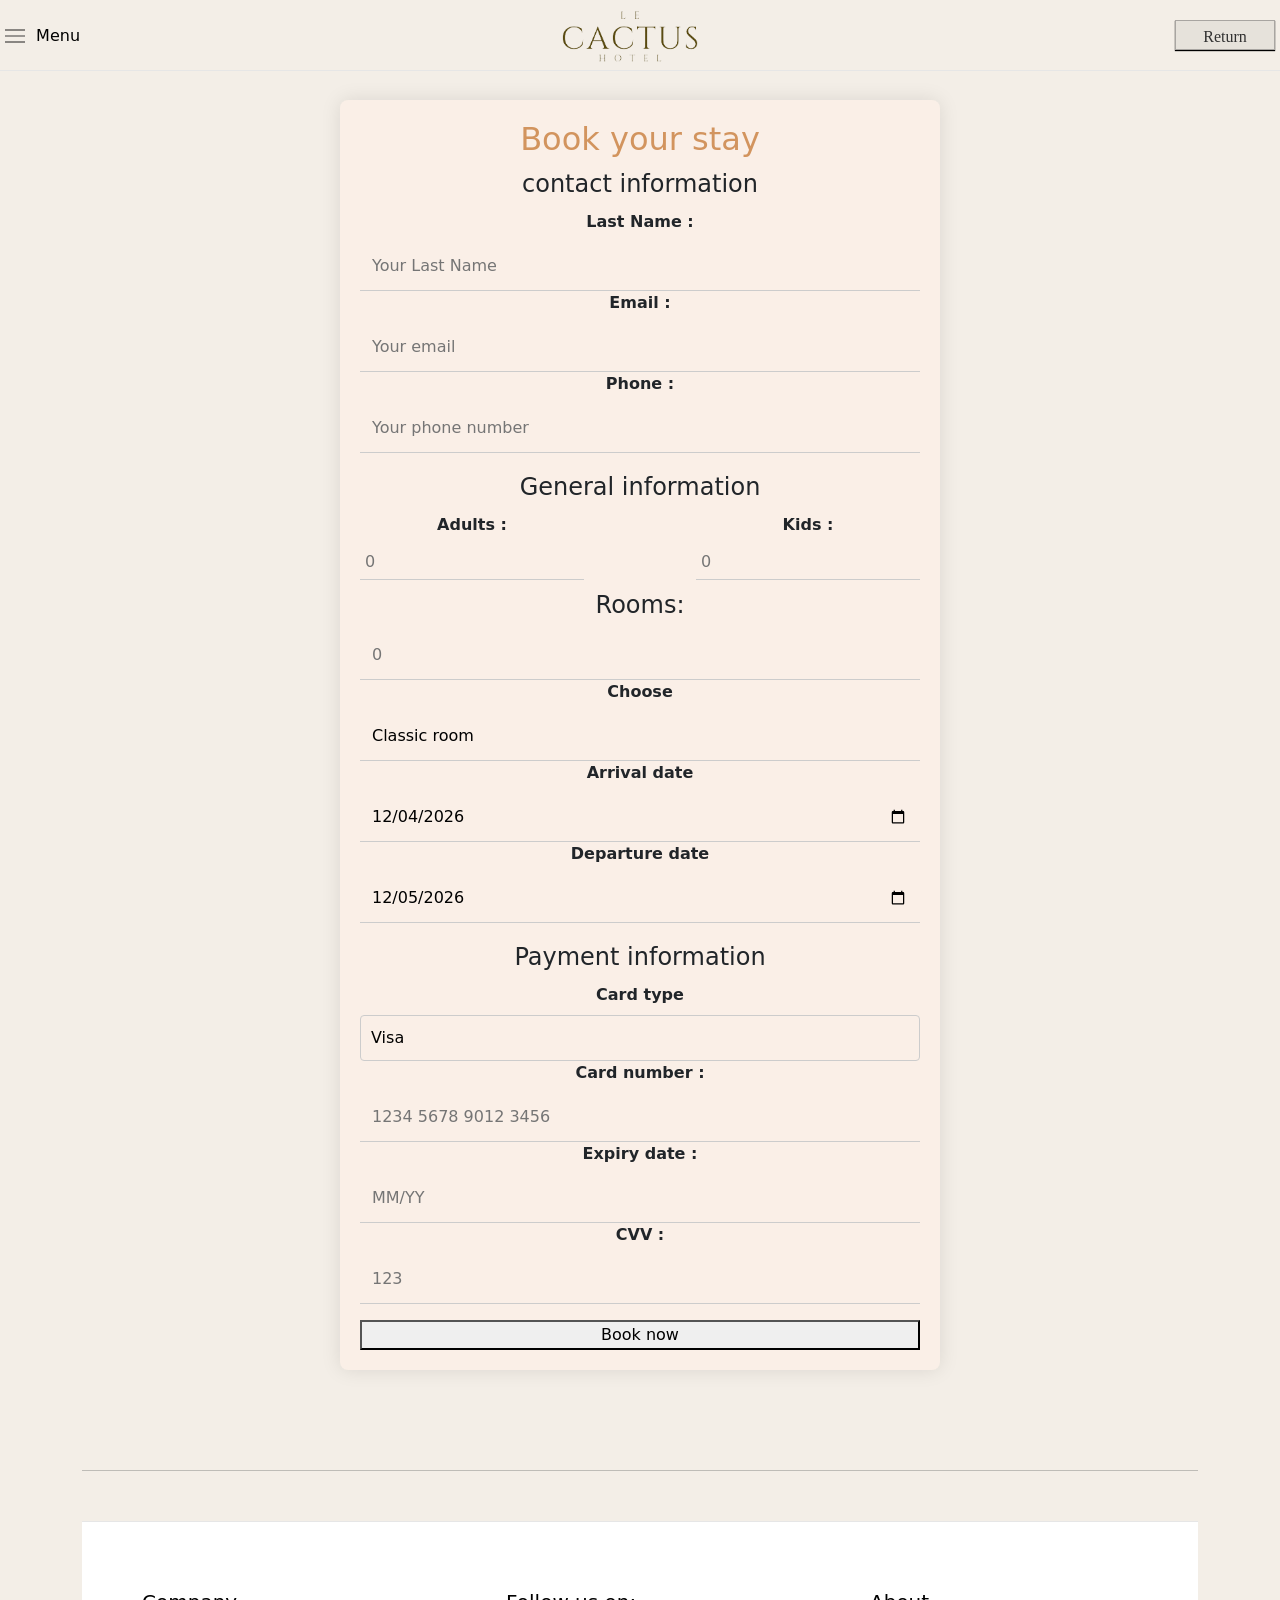
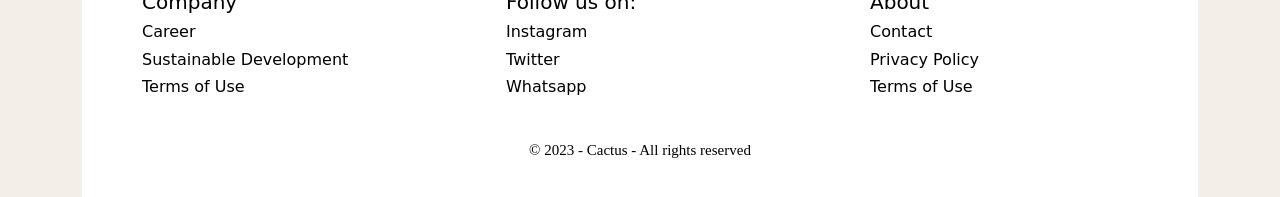
<file: Cactus/booking.html>
<!DOCTYPE html>
<html lang="en">

<head>
    <meta charset="UTF-8">
    <meta name="viewport" content="width=device-width, initial-scale=1.0">
    <link href="https://cdn.jsdelivr.net/npm/bootstrap@5.3.2/dist/css/bootstrap.min.css" rel="stylesheet" integrity="sha384-T3c6CoIi6uLrA9TneNEoa7RxnatzjcDSCmG1MXxSR1GAsXEV/Dwwykc2MPK8M2HN" crossorigin="anonymous">
    <link rel="stylesheet" href="booking.css">
    <link rel="shortcut icon" href="images/logoCactus.png" />
    <link rel="stylesheet" href="menu.js">
    <link rel="stylesheet" href="cactus.css">
    <title>Booking</title>
</head>

<body>
    <script src="menu.js"></script>
    <header>
        <nav>
            <div class="nav">
                <div>
                    <img class="menu-icon" src="images/icons8-menu-50 (1).png" alt="" width="30px" height="30px">
                    <button class="menu-boutton" onclick="toggleMenu()"> Menu</button>
                    <div class="menu-container" id="menuContainer">
                        <div class="container-logomenu">
                            <img class="logo-menu" src="images/cactusLogo.png" alt="" width="150px" height="60px">
                        </div>
                        <ul class="menu">
                            <li><a href="index.html">Home</a></li>
                            <li><a href="#rooms">Rooms</a></li>
                            <li><a href="#services">Services</a></li>
                            <li><a href="#location">Location</a></li>
                            <li><a href="#footer">Contact</a></li>
                            <li><a href="#review">Review</a></li>
                            <li><a href="#Home">Gallery</a></li>
                        </ul>
                    </div>
                </div>

                <img class="logo" src="images/cactusLogo.png" alt="" width="150px" height="60px">
                <button class="bouttonreserv">
                    <a href="index.html">Return</a>
                </button>
            </div>
        </nav>
    </header>

    <div class="container">

        <div class="reservation-container">
            <h2>Book your stay</h2>
            <form>
                <fieldset>
                    <legend>contact information</legend>
                    <label for="name">Last Name :</label>
                    <input type="text" id="name" name="name" placeholder="Your Last Name" required>

                    <label for="email">Email :</label>
                    <input type="email" id="email" name="email" placeholder="Your email" required>

                    <label for="telephone">Phone :</label>
                    <input type="tel" id="telephone" name="telephone" placeholder="Your phone number" required>
                </fieldset>

                <fieldset>
                    <legend>General information</legend>
                    <div class="guests">
                        <div id="adults">
                            <label for="nombreInvites">Adults :</label>
                            <input type="number" class="guestsInput" name="" placeholder="0"><br>
                            <i class="fleche"></i>
                        </div>
                        <div id="kids">
                            <label for="nombreInvites">Kids :</label>
                            <input type="number" name="" class="guestsInput fleche" placeholder="0"><br>
                            <i class="fleche"></i>
                        </div>
                    </div>
                    <legend>Rooms:</legend>
                    <input type="number" name="" id="" placeholder="0"><br>
                    <i class="fleche"></i>
                    <label for="choix">Choose</label>
                    <select id="choix" name="choix">
                        <option value="option1">Classic room</option>
                        <option value="option2">The May-Trainor's room : special room</option>
                    </select>

                    <label for="arrival">Arrival date</label>
                    <input type="date" id="arrival" name="arrival" required>

                    <label for="departure">Departure date</label>
                    <input type="date" id="departure" name="departure" required>
                </fieldset>

                <fieldset>
                    <legend>Payment information</legend>
                    <label for="cardType">Card type</label>
                    <select id="cardType" name="cardType" required style="background-color:#faefe7 ;">
                        <option value="visa">Visa</option>
                        <option value="mastercard">MasterCard</option>
                        <option value="amex">American Express</option>
                    </select>

                    <label for="cardNumber">Card number :</label>
                    <input type="text" id="cardNumber" name="cardNumber" placeholder="1234 5678 9012 3456" required>

                    <label for="expiryDate">Expiry date :</label>
                    <input type="text" id="expiryDate" name="expiryDate" placeholder="MM/YY" required>

                    <label for="cvv">CVV :</label>
                    <input type="text" id="cvv" name="cvv" placeholder="123" required>
                </fieldset>

                <button type="submit">Book now</button>
            </form>

            <script>
                // Ajouter la date d'aujourd'hui et celle du lendemain aux champs de date
                let today = new Date();
                let tomorrow = new Date();
                tomorrow.setDate(today.getDate() + 1);

                document.getElementById('arrival').valueAsDate = today;
                document.getElementById('departure').valueAsDate = tomorrow;
            </script>
        </div>

        <hr>

        <footer id="footer">
            <div class="container">
                <div class="footer">
                    <div class="col-4">
                        <h5 class="pt-5 ms-5">Company</h5>
                        <h6 class="ms-5">Career</h6>
                        <h6 class="ms-5">Sustainable Development</h6>
                        <h6 class="ms-5">Terms of Use</h6>
                    </div>
                    <div class="col-4">
                        <h5 class="pt-5 ms-5">Follow us on:</h5>
                        <h6 class="ms-5">Instagram</h6>
                        <h6 class="ms-5">Twitter</h6>
                        <h6 class="ms-5">Whatsapp</h6>
                    </div>
                    <div class="col-4">
                        <h5 class="pt-5 ms-5">About</h5>
                        <h6 class="ms-5">Contact</h6>
                        <h6 class="ms-5">Privacy Policy</h6>
                        <h6 class="ms-5">Terms of Use</h6>
                    </div>
                </div>
            </div>
            <p class="copyright"> &copy; 2023 - Cactus - All rights reserved </p>
        </footer>
    </div>
</body>

</html>
</file>
<file: Cactus/booking.css>
.reservation-container {
    max-width: 600px;
    width: 600px;
    margin: 100px auto;
    padding: 20px;
    background-color: #faefe7;
    border-radius: 8px;
    box-shadow: 0 0 20px rgba(0, 0, 0, 0.1);
    text-align: center;
}

h2 {
    color: #d2945e;
}

form {
    display: grid;
    grid-gap: 16px;
}

label {
    font-weight: bold;
    display: block;
    margin-bottom: 8px;
}

input, #choix {
    width: 100%;
    padding: 12px;
    box-sizing: border-box;
    border: none;
    border-bottom: 1px solid #ccc; 
    border-radius: 0; 
    background-color: #faefe7;
}

select {
    -webkit-appearance: none; 
    -moz-appearance: none; 
    appearance: none; 

    padding: 10px; 
    border: 1px solid #ccc;
    background-color: #fff;
    border-radius: 4px;
    width: 100%;
    box-sizing: border-box;
}

select:after {
    content: '\25BC'; /* Code Unicode pour une flèche vers le bas */
    position: absolute;
    top: 50%;
    right: 10px;
    transform: translateY(-50%);
    pointer-events: none; /* Évite que la flèche interfère avec le clic sur la liste déroulante */
}

@-moz-document url-prefix() {
    select::-ms-expand {
        display: block;
    }

    select:after {
        display: none;
    }
}

-----------

.container{
    color : white;
    background-color: #303030;
    display : flex;
    justify-content: space-around;
    flex-wrap: wrap;
}

.row{
    display : flex;
    justify-content: space-around;
    flex-wrap: wrap;
}

#col-1{
    float : left;
    margin-right : 20%;
}

#col-2{
    float : middle;
    margin-right : 20%;
}

#col-3{
    float : right;
    margin-right : 0%;
}

.copyright{
    text-align : center;
}

.guests{
    display : inline-block;
    width:100%;
}

#adults{
    float:left;
    width:40%;
}

#kids{
    float:right;
    width:40%;
}

.guestsInput{
    padding:5px;
}

footer{
    background-color: white;
    color: black;
    border-top: 1px solid #e6e6e6;
    width: 100%;
    margin-top: 50px;
    margin-bottom: 0px;
    padding-top: 20px;
    padding-bottom: 20px;
}

.footer{
    display: flex;
    justify-content: space-around;
    flex-wrap: wrap;
}
</file>
<file: Cactus/cactus.css>
body{
    background-color: #f3eee7;
    display: grid;
    grid-template-rows: auto auto 1fr auto;
    grid-template-columns: 100%;
    min-height: 100%;
    margin: 0;
}
nav{
    position:fixed;
    background-color: #f3eee7;
    border-bottom: 1px solid #e6e6e6;
    width: 100%;
    padding: 5px;
}

.nav{
    width: 100%;
    display: flex;
    justify-content: space-between;
    flex-wrap: wrap;
    align-items: center;
}

.logo{
    position: relative;

    bottom: -3px;
}

.menu-icon{
    position: relative;
    margin-left: 5;
    bottom: 0px;
    width: 20px;
    height: 20px;
    background-color: transparent;
    border: none;
    cursor: pointer;
}

.menu-boutton{
    position: relative;
    bottom: -1px;
    background-color: transparent;
    border: none;
    cursor: pointer;

}
.container-logomenu{
    width: 100%;
    display: flex;
    align-items: center;
    justify-content: center;
    margin-top: 10px;
    margin-bottom: 10px;
}
.logo-menu{
    margin-top: 10px;
    margin-bottom: 10px;
}
.menu-container {
    display: none;
    position: fixed;
    top: 0;
    left: -350px;
    width: 350px;
    height: 100%;
    background-color: white;
    overflow-x: hidden;   
    transition: 0.5s;
}
  
.menu {
    list-style-type: none;
    margin: 0;
    padding: 0;
}
  
.menu li {
    text-align: center;
}
  
.menu a {
    display: block;
    color: #313131;
    padding: 14px 16px;
    text-decoration: none;
    font-family: Whitney SSm A,Whitney SSm B,Lyon Display Web,Times New Roman,serif;

}
  
.menu a:hover {
    background-color: #ddd;
    color: black;
}


.bouttonreserv{
    position: relative;
    float: right;
    width: 100px;
    height: 30px;
    border: solid 0.5px #31313157;
    background-color: #e6e2db;
    box-shadow: 0px 1px 1px rgba(0, 0, 0);
}

.bouttonreserv a {
    text-decoration: none;
    color: #313131;
    font-size: inherit;
    text-align: center;
    line-height: 30px;
    font-family:  Whitney SSm A,Whitney SSm B,Lyon Display Web,Times New Roman,serif;
}

-------------------

.container{
    margin-left: 0px;
}

.intro{
    font-family: Arial, Helvetica, sans-serif;
    margin-top: 60px;
    margin-bottom: 60px;
}

.ecriture{
    margin-top: 0;
    font-family: Whitney SSm A,Whitney SSm B,Lyon Display Web,Times New Roman,serif;
    font-size: 16px;
}

.titre1{
    margin-top: 50px;
    text-align: center;
    font-style: bold;
    color: grey;

}

.paragraphe{
    margin-top: 30px;
    margin-left: 20px;
    text-align: center;
}
.chambres{
    width: 100%;
    margin-bottom: 30px;

}
.chambre-simple{
    padding: 15px;
    display: flex;
    gap: 30px;
    margin-top: 40px;
    background-color: #ddd7cf;
    border-radius: 8px;
    align-items: center;
    justify-content: space-between;
}

.img-simple{
    width: 50%;
    border-radius: 8px;
    align-items: center;
    max-height: 390px;
}

.chambre-speciale{
    padding: 15px;
    display: flex;
    gap: 30px;
    margin-top: 40px;
    background-color: #ddd7cf;
    border-radius: 8px;
    align-items: center;
    justify-content: space-between;
}

.img-speciale{
    width: 50%;
    border-radius: 8px;
    align-items: center;
    max-height: 390px;
}

.restauration{
    width: 100%;
    margin-bottom: 30px;
}

.learnmore{
    font-family: Arial, Helvetica, sans-serif;
    margin-top: 10px;
    margin-bottom: 60px;
    display: flex;
    flex-direction: column;
    justify-content: center;
    align-items: center;
}

.buttonlearn{
    background-color: black;
    color: white;
    text-decoration: none;
    padding: 5px 10px;
    cursor: pointer;
}

.buttonlearn:hover{
    background-color: #ddd7cf;
    color: black;
}

.avis-container {
    display: flex;
    justify-content: space-around;
    flex-wrap: wrap;
}

.avis {
    border: 1px solid #ccc;
    border-radius: 8px;
    padding: 20px;
    margin: 20px;
    max-width: 300px;
    text-align: left;
}

.avis img {
    border-radius: 50%;
    max-width: 75px;
    min-width: 75px;
    max-height: 75px;
    min-height: 75px;
    object-fit: cover;
    margin-bottom: 10px;
}

.avis p {
    font-size: 16px;
    color: #333;
}

.avis .auteur {
    margin-top: 10px;
    font-style: italic;
    color: #777;
}

.avis .etoiles {
    color: #fdd835; /* Couleur jaune pour les étoiles */
}

.location{
    margin-top: 50px;
    margin-bottom: 50px;
    display: flex;
    flex-direction: column;
    justify-content: center;
    align-items: center;
}

.location iframe{
    width: 100%;
    height: 400px;
    border: none;
}

.block2{
    background-color: #ddd7cf;
    border-radius: 5px;
}

.block2.col-4{
    width: 45%;
}


.ecriture2{
    font-family: Lyon Text Web,Lyon Display Web,Times New Roman,serif;
}

.blocks{
    padding: 30px;
}
.block3{
    background-color: #ddd7cf;
    border-radius: 5px; 
}

.block3.col-2{
    width: 21%;

}
.block4{
    border-radius: 5px;
    background-color: #ddd7cf;
}


.font{
    font-family:serif ;
    font-size: 30px;
    font-style: italic;
}

.fst{
    font-family: serif;
    font-size: 37px;

}

.footer{
    display: flex;
    justify-content: space-around;
    flex-wrap: wrap;
}
.restau-news{
    display: flex;
    gap:20px;
}
.copyright{
    font-family: serif;
    font-size: 15px;
    text-align: center;
    margin-top: 35px;
}


/*----------------------------------------------*/

/* Conteneur du diaporama */
.slideshow-container {
    max-width: 100%;
    /* margin-top: 70px; */
}

.slideshow-principal {
    margin-top: 70px;
}

/* Style pour les images dans le diaporama */
.mySlides {
    display: none;
}

.next {
    right: 0;
    border-radius: 3px 0 0 3px;
}


/* Style pour le conteneur des points de navigation */
.dot-container {
    display: none;
    text-align: center;
    padding: 20px;
}


.active {
    background-color: #717171;
}

footer{
    background-color: white;
    color: black;
    border-top: 1px solid #e6e6e6;
    width: 100%;
    margin-top: 50px;
    margin-bottom: 0px;
    padding-top: 20px;
    padding-bottom: 20px;
}
</file>
